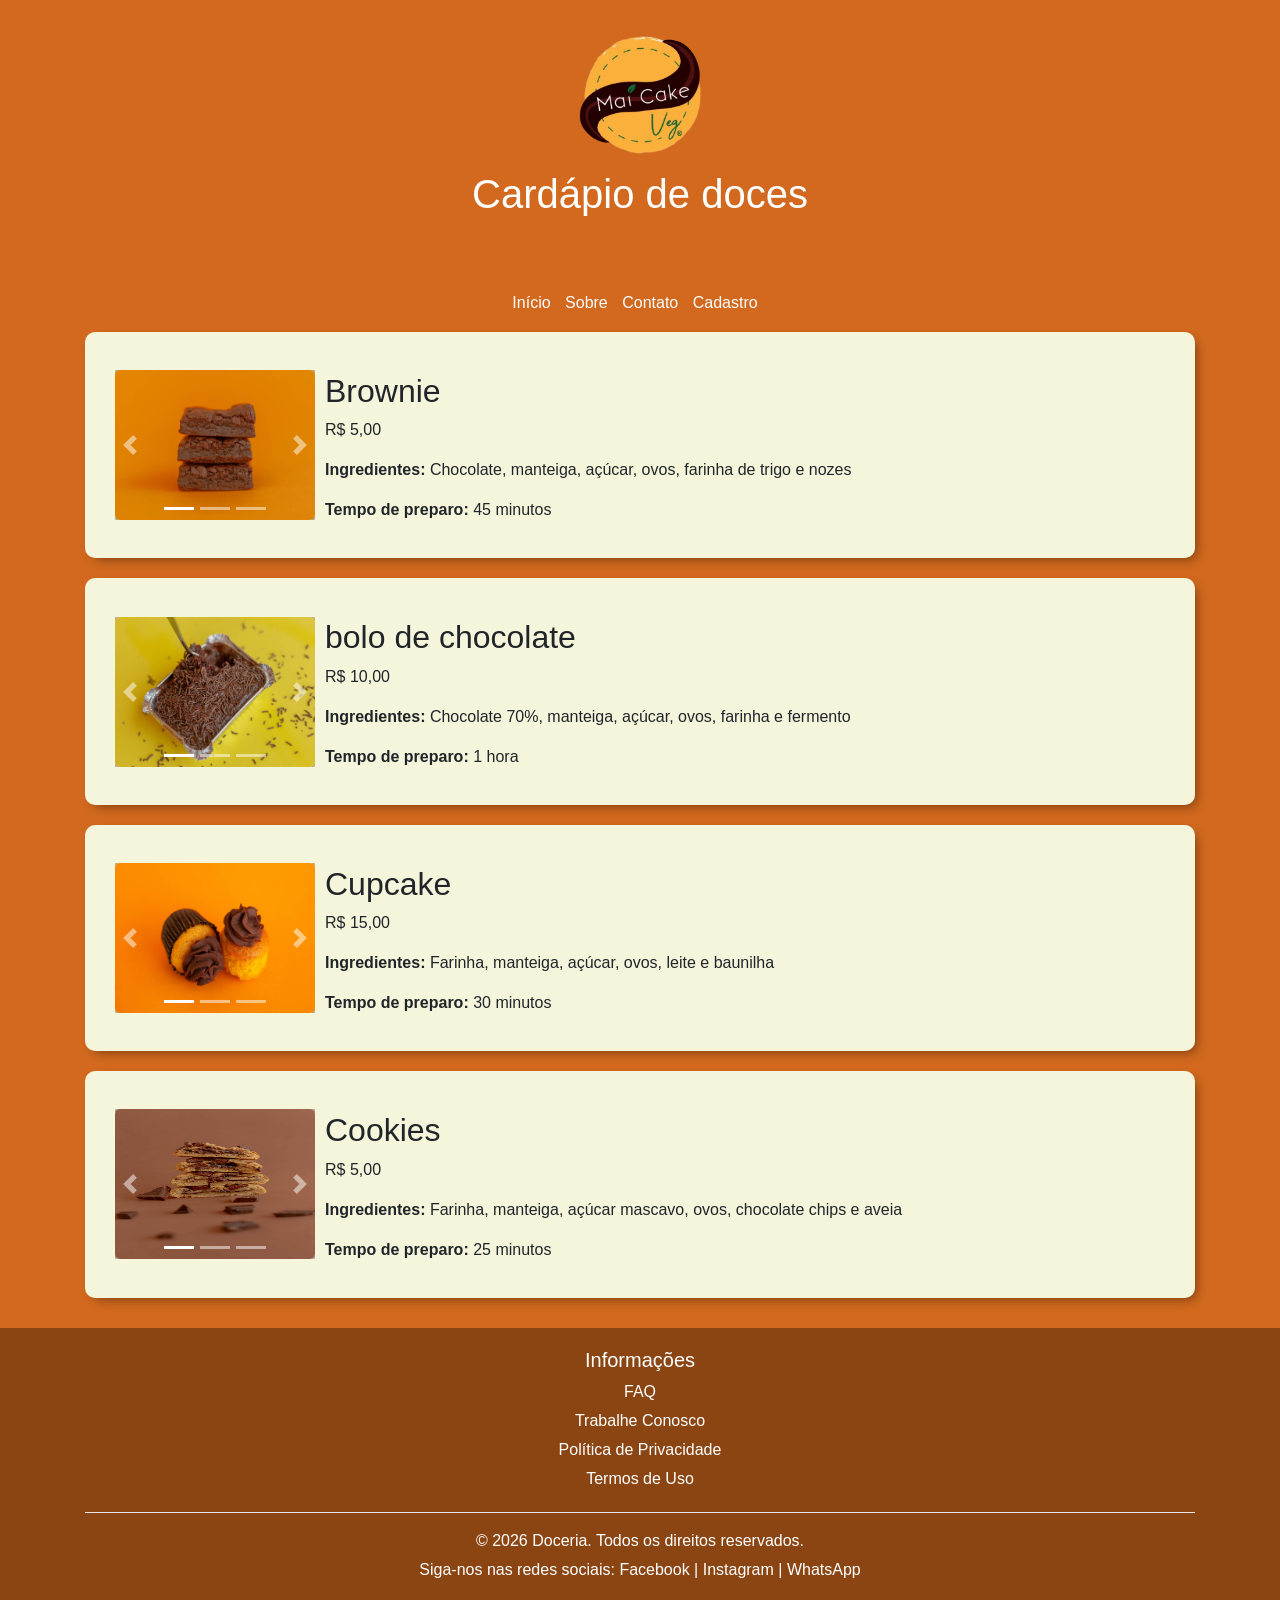
<file: index.html>
<!DOCTYPE html>
<html lang="pt-BR">
<head>
    <meta charset="UTF-8">
    <meta name="viewport" content="width=device-width, initial-scale=1.0">
    <title>Cardápio</title>
    <link rel="stylesheet" href="style.css">
    <link rel="stylesheet" href="https://stackpath.bootstrapcdn.com/bootstrap/4.5.2/css/bootstrap.min.css">
    <link rel="icon" href="img/favicon_io/favicon.ico" type="image/x-icon">
</head>
<body style="background-color: #D2691E;">
<header>
    <img class="logo" src="img/logo.png" alt="logo da doceria">
    <h1>Cardápio de doces</h1>
</header>

<nav>
    <a href="index.html">Início</a>
    <a href="sobre.html">Sobre</a>
    <a href="contato.html">Contato</a>
    <a href="cadastro.html">Cadastro</a>
</nav>

<div class="container">
    <div class="menu-card" style="background-color: #f5f5dc;">
        <div id="carouselExampleIndicators" class="carousel slide" data-ride="carousel">
            <ol class="carousel-indicators">
                <li data-target="#carouselExampleIndicators" data-slide-to="0" class="active"></li>
                <li data-target="#carouselExampleIndicators" data-slide-to="1"></li>
                <li data-target="#carouselExampleIndicators" data-slide-to="2"></li>
            </ol>
            <div class="carousel-inner">
                <div class="carousel-item active">
                    <img src="img/078__MG_7339.jpg" class="d-block w-100" alt="foto de um brownie">
                </div>
                <div class="carousel-item">
                    <img src="img/084__MG_7347.jpg" class="d-block w-100" alt="foto de um bolo de chocolate">
                </div>
                <div class="carousel-item">
                    <img src="img/128__MG_7482.jpg" class="d-block w-100" alt="foto de um Brownie">
                </div>
            </div>
            <a class="carousel-control-prev" href="#carouselExampleIndicators" role="button" data-slide="prev">
                <span class="carousel-control-prev-icon" aria-hidden="true"></span>
                <span class="sr-only">Anterior</span>
            </a>
            <a class="carousel-control-next" href="#carouselExampleIndicators" role="button" data-slide="next">
                <span class="carousel-control-next-icon" aria-hidden="true"></span>
                <span class="sr-only">Próximo</span>
            </a>
        </div>
        <div class="menu-section">
            
            <div class="menu-item">
                <h2>Brownie</h2>
                <p>R$ 5,00</p>
            </div>
            <div class="menu-item">
                <p><strong>Ingredientes:</strong> Chocolate, manteiga, açúcar, ovos, farinha de trigo e nozes</p>
            </div>
            <div class="menu-item">
                <p><strong>Tempo de preparo:</strong> 45 minutos</p>
            </div>
            <!-- Adicione mais itens conforme necessário -->
        </div>
    </div>

    <div class="menu-card" style="background-color: #f5f5dc;">
        <div id="carouselExampleIndicators2" class="carousel slide" data-ride="carousel">
            <ol class="carousel-indicators">
                <li data-target="#carouselExampleIndicators2" data-slide-to="0" class="active"></li>
                <li data-target="#carouselExampleIndicators2" data-slide-to="1"></li>
                <li data-target="#carouselExampleIndicators2" data-slide-to="2"></li>
            </ol>
            <div class="carousel-inner">
                <div class="carousel-item active">
                    <img src="img/169__MG_7611.jpg" class="d-block w-100" alt="foto de um brownie">
                </div>
                <div class="carousel-item">
                    <img src="img/182__MG_7648.jpg" class="d-block w-100" alt="foto de um bolo de chocolate">
                </div>
                <div class="carousel-item">
                    <img src="img/190__MG_7666.jpg" class="d-block w-100" alt="foto de um cupcake">
                </div>
            </div>
            <a class="carousel-control-prev" href="#carouselExampleIndicators2" role="button" data-slide="prev">
                <span class="carousel-control-prev-icon" aria-hidden="true"></span>
                <span class="sr-only">Anterior</span>
            </a>
            <a class="carousel-control-next" href="#carouselExampleIndicators2" role="button" data-slide="next">
                <span class="carousel-control-next-icon" aria-hidden="true"></span>
                <span class="sr-only">Próximo</span>
            </a>
        </div>
        <div class="menu-section">
            
            <div class="menu-item">
                <h2>bolo de chocolate</h2>
                <p>R$ 10,00</p>
            </div>
            <div class="menu-item">
                <p><strong>Ingredientes:</strong> Chocolate 70%, manteiga, açúcar, ovos, farinha e fermento</p>
            </div>
            <div class="menu-item">
                <p><strong>Tempo de preparo:</strong> 1 hora</p>
            </div>
            <!-- Adicione mais itens conforme necessário -->
        </div>
    </div>

    <div class="menu-card" style="background-color: #f5f5dc;">
        <div id="carouselExampleIndicators4" class="carousel slide" data-ride="carousel">
            <ol class="carousel-indicators">
                <li data-target="#carouselExampleIndicators4" data-slide-to="0" class="active"></li>
                <li data-target="#carouselExampleIndicators4" data-slide-to="1"></li>
                <li data-target="#carouselExampleIndicators4" data-slide-to="2"></li>
            </ol>
            <div class="carousel-inner">
                <div class="carousel-item active">
                    <img src="img/114__MG_7423.jpg" class="d-block w-100" alt="foto de um brownie">
                </div>
                <div class="carousel-item">
                    <img src="img/125__MG_7448.jpg" class="d-block w-100" alt="foto de um bolo de chocolate">
                </div>
                <div class="carousel-item">
                    <img src="img/149__MG_7534.jpg" class="d-block w-100" alt="foto de um cupcake">
                </div>
            </div>
            <a class="carousel-control-prev" href="#carouselExampleIndicators4" role="button" data-slide="prev">
                <span class="carousel-control-prev-icon" aria-hidden="true"></span>
                <span class="sr-only">Anterior</span>
            </a>
            <a class="carousel-control-next" href="#carouselExampleIndicators4" role="button" data-slide="next">
                <span class="carousel-control-next-icon" aria-hidden="true"></span>
                <span class="sr-only">Próximo</span>
            </a>
        </div>
        <div class="menu-section">
            
            <div class="menu-item">
                <h2>Cupcake</h2>
                <p>R$ 15,00</p>
            </div>
            <div class="menu-item">
                <p><strong>Ingredientes:</strong> Farinha, manteiga, açúcar, ovos, leite e baunilha</p>
            </div>
            <div class="menu-item">
                <p><strong>Tempo de preparo:</strong> 30 minutos</p>
            </div>
            
            <!-- Adicione mais itens conforme necessário -->
        </div>
    </div>

    <div class="menu-card" style="background-color: #f5f5dc;">
        <div id="carouselExampleIndicators3" class="carousel slide" data-ride="carousel">
            <ol class="carousel-indicators">
                <li data-target="#carouselExampleIndicators3" data-slide-to="0" class="active"></li>
                <li data-target="#carouselExampleIndicators3" data-slide-to="1"></li>
                <li data-target="#carouselExampleIndicators3" data-slide-to="2"></li>
            </ol>
            <div class="carousel-inner">
                <div class="carousel-item">
                    <img src="img/056__MG_7280.jpg" class="d-block w-100" alt="foto de um bolo de chocolate">
                </div>
                <div class="carousel-item">
                    <img src="img/026__MG_7202.jpg" class="d-block w-100" alt="foto de um cupcake">
                </div>
                <div class="carousel-item active">
                    <img src="img/050__MG_7265.jpg" class="d-block w-100" alt="foto de um brownie" >
                </div>
            </div>
            <a class="carousel-control-prev" href="#carouselExampleIndicators3" role="button" data-slide="prev">
                <span class="carousel-control-prev-icon" aria-hidden="true"></span>
                <span class="sr-only">Anterior</span>
            </a>
            <a class="carousel-control-next" href="#carouselExampleIndicators3" role="button" data-slide="next">
                <span class="carousel-control-next-icon" aria-hidden="true"></span>
                <span class="sr-only">Próximo</span>
            </a>
        </div>
        <div class="menu-section">
            
          <div class="menu-item">
              <h2>Cookies</h2>
              <p>R$ 5,00</p>
          </div>
          <div class="menu-item">
              <p><strong>Ingredientes:</strong> Farinha, manteiga, açúcar mascavo, ovos, chocolate chips e aveia</p>
          </div>
          <div class="menu-item">
              <p><strong>Tempo de preparo:</strong> 25 minutos</p>
          </div>
            <!-- Adicione mais itens conforme necessário -->
        </div>
    </div>
</div>



<footer style="background-color: #8B4513; color: white; text-align: center; padding: 20px; margin-top: 30px;">
    <div class="container">
        <div class="row">
            <div class="col-md-4">
                <h5>Informações</h5>
                <p><a href="#faq" style="color: white;" onclick="mostrarFAQ(); return false;">FAQ</a></p>
                <p><a href="#trabalhe" style="color: white;" onclick="mostrarTrabalhe(); return false;">Trabalhe Conosco</a></p>
                <p><a href="#" style="color: white;" onclick="mostrarPrivacidade(); return false;">Política de Privacidade</a></p>
                <p><a href="#" style="color: white;" onclick="mostrarTermos(); return false;">Termos de Uso</a></p>
            </div>
            
        </div>
        <hr style="background-color: white;">
        <p>&copy; 2026 Doceria. Todos os direitos reservados.</p>
    </div>

    <p>Siga-nos nas redes sociais: <a href="https://www.facebook.com/" target="_blank">Facebook</a> | <a href="https://www.instagram.com/" target="_blank">Instagram</a> | <a href="https://wa.me/5511999999999" target="_blank">WhatsApp</a></p>
</footer>

<!-- Vlibras - Acessibilidade -->
<div vw class="enabled">
    <div vw-access-button class="active"></div>
    <div vw-plugin-wrapper>
        <div class="vw-plugin-top-wrapper"> </div>
    </div>
</div>
<script src="https://vlibras.gov.br/app/vlibras-plugin.js"></script>
<script>
    new window.VLibras.Widget('https://vlibras.gov.br/app');
</script>

<script src="https://code.jquery.com/jquery-3.5.1.slim.min.js"></script>
<script src="https://cdn.jsdelivr.net/npm/@popperjs/core@2.5.4/dist/umd/popper.min.js"></script>
<script src="https://stackpath.bootstrapcdn.com/bootstrap/4.5.2/js/bootstrap.min.js"></script>
<script>
function mostrarFAQ() {
    var faqText = "=== FAQ - PERGUNTAS FREQUENTES ===\n\n" +
                 "1. COMO FAÇO PARA FAZER UM PEDIDO?\n" +
                 "Você pode fazer seu pedido de três formas:\n" +
                 "- Pelo nosso formulário de cadastro no site\n" +
                 "- Pelo WhatsApp (11) 9999-9999\n" +
                 "- Ligando diretamente para nossa loja\n\n" +
                 "2. QUAL O PRAZO DE ENTREGA?\n" +
                 "- Pedidos mínimos: 24 horas de antecedência\n" +
                 "- Pedidos acima de 50 unidades: 48 horas\n" +
                 "- Entrega em toda região metropolitana de SP\n\n" +
                 "3. FORMAS DE PAGAMENTO?\n" +
                 "- Cartão de crédito (todas bandeiras)\n" +
                 "- Cartão de débito\n" +
                 "- PIX\n" +
                 "- Transferência bancária\n" +
                 "- Dinheiro\n\n" +
                 "4. COMO ARMAZENAR OS DOCES?\n" +
                 "- Bolos e tortas: geladeira, consumir em 3 dias\n" +
                 "- Brownies e cookies: temperatura ambiente, 5 dias\n\n"                  
    
    alert(faqText);
}

function mostrarTrabalhe() {
    var trabalhoText = "=== TRABALHE CONOSCO ===\n\n" +
                    "🎯 REQUISITOS:\n" +
                    "• Boa comunicação\n" +
                    "• Organização e pontualidade\n" +
                    "• Paixão por confeitaria\n" +
                    "• Disponibilidade para fins de semana\n" +
                    "• Ensino médio completo\n\n" +
                    "🎁 BENEFÍCIOS:\n" +
                    "• Salário compatível com mercado\n" +
                    "• Vale-transporte e alimentação\n" +
                    "• Desconto em produtos\n" +
                    "• Oportunidade de crescimento\n\n" +
                    "📝 COMO SE CANDIDATAR:\n" +
                    "Envie currículo para: rh@doceria.com\n" +
                    "Assunto: 'Vaga [Nome] - [Seu Nome]'\n" +
                    "Telefone: (11) 9999-9999";
    
    alert(trabalhoText);
}

function mostrarPrivacidade() {
    var privacidadeText = "=== POLÍTICA DE PRIVACIDADE ===\n\n" +
                       "1. INFORMAÇÕES COLETADAS:\n" +
                       "Coletamos nome, e-mail, telefone, endereço e dados de pagamento\n" +
                       "essenciais para prestar nossos serviços.\n\n" +
                       "2. USO DAS INFORMAÇÕES:\n" +
                       "Processar pedidos, comunicação, informações sobre produtos\n" +
                       "e melhoria do atendimento. Nunca compartilhamos sem autorização.\n\n" +
                       "3. COMPARTILHAMENTO:\n" +
                       "Apenas com parceiros essenciais (entregas e pagamentos)\n" +
                       "que seguem padrões rigorosos de segurança.\n\n" +
                       "4. SEGURANÇA:\n" +
                       "Criptografia SSL em transações e servidores seguros.\n" +
                       "Equipe treinada para proteger seus dados.\n\n" +
                       "5. SEUS DIREITOS:\n" +
                       "Acessar, corrigir ou excluir dados a qualquer momento.\n" +
                       "Contato: privacidade@doceria.com | (11) 9999-9999";
    
    alert(privacidadeText);
}

function mostrarTermos() {
    var termosText = "=== TERMOS DE USO ===\n\n" +
                   "1. ACEITAÇÃO:\n" +
                   "Ao acessar nosso site e usar nossos serviços, você concorda\n" +
                   "integralmente com estes Termos de Uso.\n\n" +
                   "2. USO DOS SERVIÇOS:\n" +
                   "Serviços destinados a maiores de 18 anos ou acompanhados.\n" +
                   "Compromete-se a fornecer informações verdadeiras.\n\n" +
                   "3. PEDIDOS E PAGAMENTOS:\n" +
                   "Pedidos sujeitos à disponibilidade e confirmação.\n" +
                   "Preços podem mudar, mas pedidos confirmados mantêm valor.\n\n" +
                   "4. PROPRIEDADE INTELECTUAL:\n" +
                   "Todo conteúdo do site é protegido por direitos autorais.\n" +
                   "Proibida reprodução sem autorização expressa.\n\n" +
                   "5. CANCELAMENTO E REEMBOLSO:\n" +
                   "Cancelamento com 24h: reembolso integral.\n" +
                   "Menos de 24h: taxa de 50%.\n" +
                   "Problemas com produto: contato imediato.\n\n";
    
    alert(termosText);
}

</script>
</body>
</html>
</file>
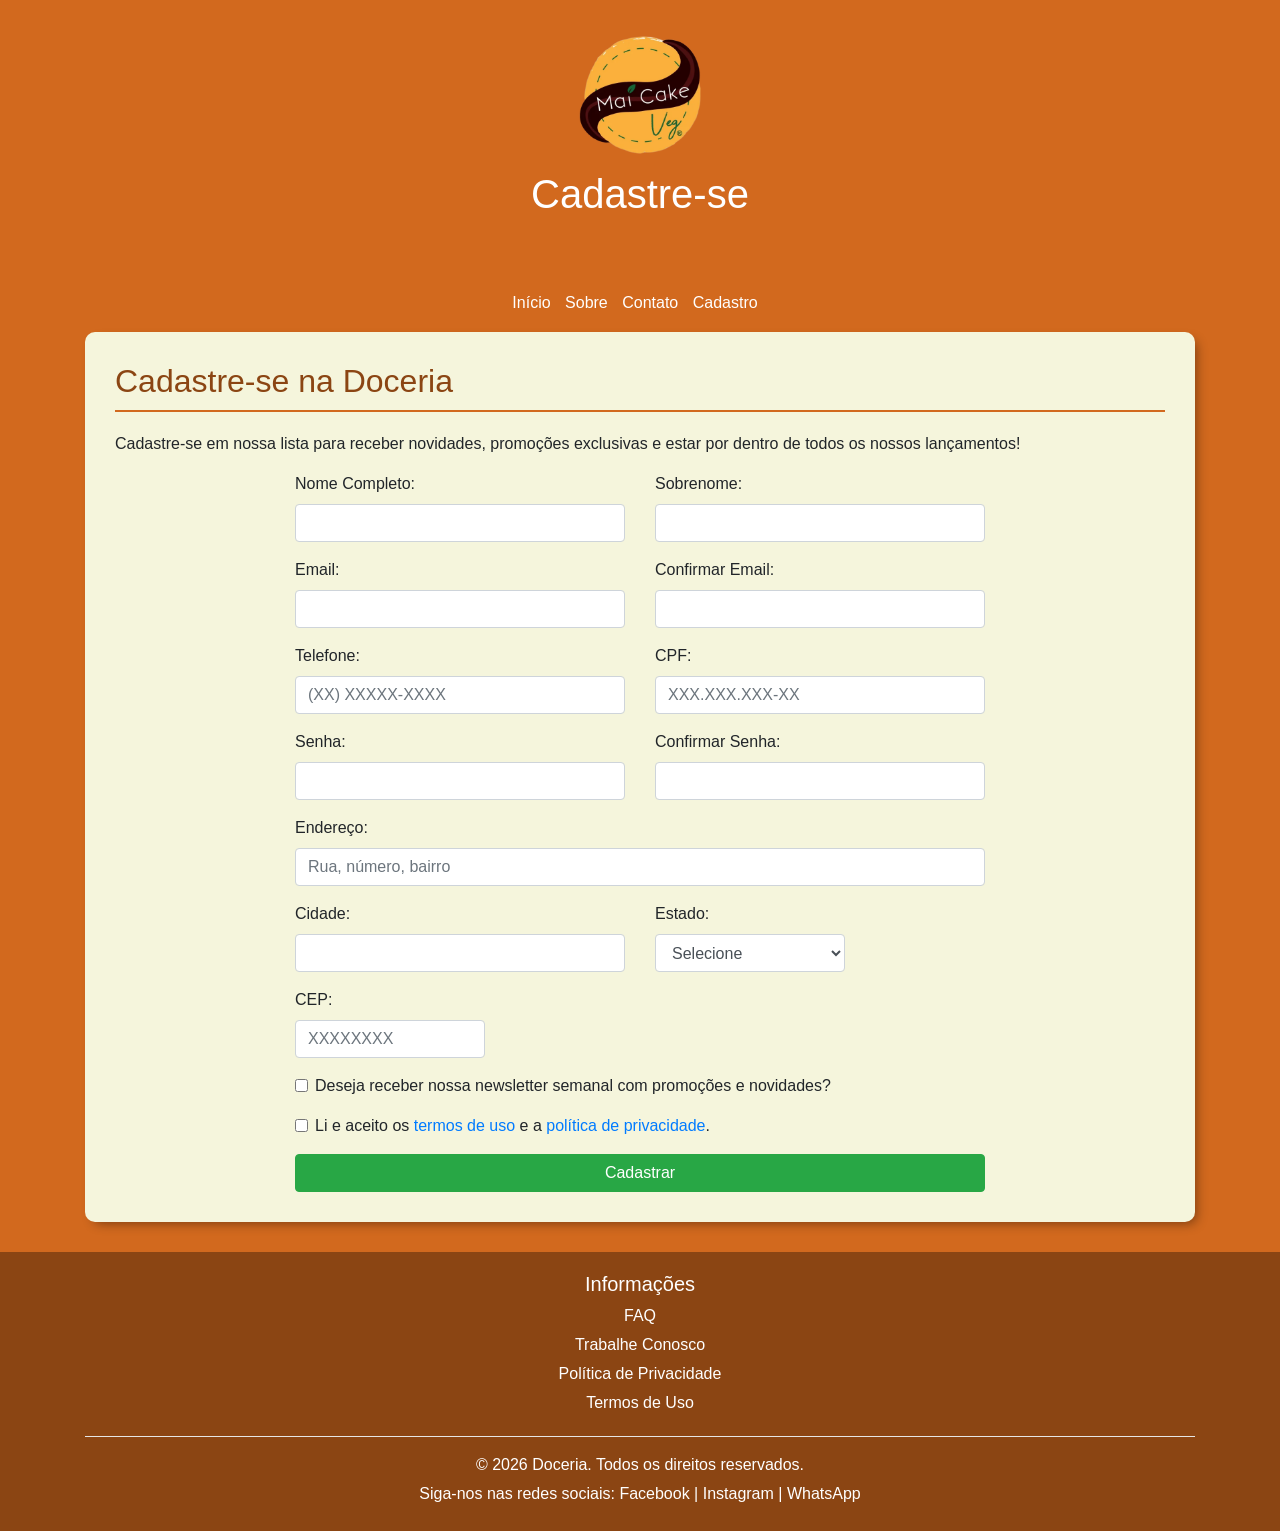
<file: cadastro.html>
<!DOCTYPE html>
<html lang="pt-BR">
<head>
    <meta charset="UTF-8">
    <meta name="viewport" content="width=device-width, initial-scale=1.0">
    <title>Cadastro - Doceria</title>
    <link rel="stylesheet" href="style.css">
    <link rel="stylesheet" href="https://stackpath.bootstrapcdn.com/bootstrap/4.5.2/css/bootstrap.min.css">
    <link rel="icon" href="img/favicon_io/favicon.ico" type="image/x-icon">
</head>
<body style="background-color: #D2691E;">
<header>
    <img class="logo" src="img/logo.png" alt="logo da doceria">
    <h1>Cadastre-se</h1>
</header>

<nav>
    <a href="index.html">Início</a>
    <a href="sobre.html">Sobre</a>
    <a href="contato.html">Contato</a>
    <a href="cadastro.html">Cadastro</a>
</nav>

<div class="container">
    <section id="cadastro" class="content-section" style="background-color: #f5f5dc; padding: 30px; border-radius: 10px; margin-bottom: 30px;">
        <h2>Cadastre-se na Doceria</h2>
        <p>Cadastre-se em nossa lista para receber novidades, promoções exclusivas e estar por dentro de todos os nossos lançamentos!</p>
        
        <div class="row">
            <div class="col-md-8 mx-auto" id="form-cadastro">
                <form>
                    <div class="row">
                        <div class="col-md-6">
                            <div class="form-group">
                                <label for="cad-nome">Nome Completo:</label>
                                <input type="text" class="form-control" id="cad-nome" minlength="3" required>
                            </div>
                        </div>
                        <div class="col-md-6">
                            <div class="form-group">
                                <label for="cad-sobrenome">Sobrenome:</label>
                                <input type="text" class="form-control" id="cad-sobrenome" minlength="5" required>
                            </div>
                        </div>
                    </div>
                    
                    <div class="row">
                        <div class="col-md-6">
                            <div class="form-group">
                                <label for="cad-email">Email:</label>
                                <input type="email" class="form-control" id="cad-email" minlength="5" required>
                            </div>
                        </div>
                        <div class="col-md-6">
                            <div class="form-group">
                                <label for="cad-confirmar-email">Confirmar Email:</label>
                                <input type="email" class="form-control" id="cad-confirmar-email" required>
                            </div>
                        </div>
                    </div>
                    
                    <div class="row">
                        <div class="col-md-6">
                            <div class="form-group">
                                <label for="cad-telefone">Telefone:</label>
                                <input type="tel" class="form-control" id="cad-telefone" placeholder="(XX) XXXXX-XXXX" minlength="15" required>
                            </div>
                        </div>
                        <div class="col-md-6">
                            <div class="form-group">
                                <label for="cad-cpf">CPF:</label>
                                <input type="text" class="form-control" id="cad-cpf" placeholder="XXX.XXX.XXX-XX" maxlength="14" required>
                            </div>
                        </div>
                    </div>
                    
                    
                    <div class="row">
                        <div class="col-md-6">
                            <div class="form-group">
                                <label for="cad-senha">Senha:</label>
                                <input type="password" class="form-control" id="cad-senha" minlength="5" required>
                            </div>
                        </div>
                        <div class="col-md-6">
                            <div class="form-group">
                                <label for="cad-confirmar-senha">Confirmar Senha:</label>
                                <input type="password" class="form-control" id="cad-confirmar-senha" minlength="5" required>
                            </div>
                        </div>
                    </div>
                    
                    <div class="form-group">
                        <label for="cad-endereco">Endereço:</label>
                        <input type="text" class="form-control" id="cad-endereco" placeholder="Rua, número, bairro" minlength="5" required>
                    </div>
                    
                    <div class="row">
                        <div class="col-md-6">
                            <div class="form-group">
                                <label for="cad-cidade">Cidade:</label>
                                <input type="text" class="form-control" id="cad-cidade" minlength="5" required>
                            </div>
                        </div>
                        <div class="col-md-4">
                            <div class="form-group" style="width: 190px;">
                                <label for="cad-estado">Estado:</label>
                                <select class="form-control" id="cad-estado">
                                    <option value="">Selecione</option>
                                    <option value="AC">Acre</option>
                                    <option value="AL">Alagoas</option>
                                    <option value="AP">Amapá</option>
                                    <option value="AM">Amazonas</option>
                                    <option value="BA">Bahia</option>
                                    <option value="CE">Ceará</option>
                                    <option value="DF">Distrito Federal</option>
                                    <option value="ES">Espírito Santo</option>
                                    <option value="GO">Goiás</option>
                                    <option value="MA">Maranhão</option>
                                    <option value="MT">Mato Grosso</option>
                                    <option value="MS">Mato Grosso do Sul</option>
                                    <option value="MG">Minas Gerais</option>
                                    <option value="PA">Pará</option>
                                    <option value="PB">Paraíba</option>
                                    <option value="PR">Paraná</option>
                                    <option value="PE">Pernambuco</option>
                                    <option value="PI">Piauí</option>
                                    <option value="RJ">Rio de Janeiro</option>
                                    <option value="RN">Rio Grande do Norte</option>
                                    <option value="RS">Rio Grande do Sul</option>
                                    <option value="RO">Rondônia</option>
                                    <option value="RR">Roraima</option>
                                    <option value="SC">Santa Catarina</option>
                                    <option value="SP">São Paulo</option>
                                    <option value="SE">Sergipe</option>
                                    <option value="TO">Tocantins</option>
                                </select>
                            </div>
                        </div>
                        <div class="col-md-3">
                            <div class="form-group" style="width: 190px;">
                                <label for="cad-cep">CEP:</label>
                                <input type="text" class="form-control" id="cad-cep" placeholder="XXXXXXXX" maxlength="8" size="15">
                            </div>
                        </div>
                    </div>
                    
                   
                    
                    <div class="form-group">
                        <div class="form-check">
                            <input class="form-check-input" type="checkbox" id="cad-newsletter">
                            <label class="form-check-label" for="cad-newsletter">
                                Deseja receber nossa newsletter semanal com promoções e novidades?
                            </label>
                        </div>
                    </div>
                    
                    <div class="form-group">
                        <div class="form-check">
                            <input class="form-check-input" type="checkbox" id="cad-termos" required>
                            <label class="form-check-label" for="cad-termos">
                                Li e aceito os <a href="#" data-toggle="modal" data-target="#termosModal">termos de uso</a> e a <a href="#" data-toggle="modal" data-target="#privacidadeModal">política de privacidade</a>.
                            </label>
                        </div>
                    </div>
                    
                    <button type="submit" class="btn btn-success btn-block">Cadastrar</button>
                </form>
            </div>
        </div>
    </section>
</div>

<!-- Vlibras - Acessibilidade -->
<div vw class="enabled">
    <div vw-access-button class="active"></div>
    <div vw-plugin-wrapper>
        <div class="vw-plugin-top-wrapper"></div>
    </div>
</div>
<script src="https://vlibras.gov.br/app/vlibras-plugin.js"></script>
<script>
    new window.VLibras.Widget('https://vlibras.gov.br/app');
</script>

<footer style="background-color: #8B4513; color: white; text-align: center; padding: 20px; margin-top: 30px;">
    <div class="container">
        <div class="row">
            <div class="col-md-4">
                <h5>Informações</h5>
                <p><a href="#faq" style="color: white;" onclick="mostrarFAQ(); return false;">FAQ</a></p>
                <p><a href="#trabalhe" style="color: white;" onclick="mostrarTrabalhe(); return false;">Trabalhe Conosco</a></p>
                <p><a href="#" style="color: white;" onclick="mostrarPrivacidade(); return false;">Política de Privacidade</a></p>
                <p><a href="#" style="color: white;" onclick="mostrarTermos(); return false;">Termos de Uso</a></p>
            </div>
            
        </div>
        <hr style="background-color: white;">
        <p>&copy; 2026 Doceria. Todos os direitos reservados.</p>
    </div>
    <p>Siga-nos nas redes sociais: <a href="https://www.facebook.com/" target="_blank">Facebook</a> | <a href="https://www.instagram.com/" target="_blank">Instagram</a> | <a href="https://wa.me/5511999999999" target="_blank">WhatsApp</a></p>
</footer>

<script src="https://code.jquery.com/jquery-3.5.1.slim.min.js"></script>
<script src="https://cdn.jsdelivr.net/npm/@popperjs/core@2.5.4/dist/umd/popper.min.js"></script>
<script src="https://stackpath.bootstrapcdn.com/bootstrap/4.5.2/js/bootstrap.min.js"></script>

<script>
// Formatação de CPF
document.getElementById('cad-cpf').addEventListener('input', function(e) {
    let value = e.target.value.replace(/\D/g, '');
    
    if (value.length <= 3) {
        e.target.value = value;
    } else if (value.length <= 6) {
        e.target.value = value.slice(0, 3) + '.' + value.slice(3);
    } else if (value.length <= 9) {
        e.target.value = value.slice(0, 3) + '.' + value.slice(3, 6) + '.' + value.slice(6);
    } else {
        e.target.value = value.slice(0, 3) + '.' + value.slice(3, 6) + '.' + value.slice(6, 9) + '-' + value.slice(9, 11);
    }
});

// Formatação de Telefone
document.getElementById('cad-telefone').addEventListener('input', function(e) {
    let value = e.target.value.replace(/\D/g, '');
    
    if (value.length <= 2) {
        e.target.value = '(' + value;
    } else if (value.length <= 7) {
        e.target.value = '(' + value.slice(0, 2) + ') ' + value.slice(2);
    } else {
        e.target.value = '(' + value.slice(0, 2) + ') ' + value.slice(2, 7) + '-' + value.slice(7, 11);
    }
});

// Validação de CPF
function validarCPF(cpf) {
    cpf = cpf.replace(/\D/g, '');
    
    if (cpf.length !== 11) return false;
    if (/^(\d)\1{10}$/.test(cpf)) return false;
    
    let soma = 0;
    let resto;
    
    for (let i = 1; i <= 9; i++) {
        soma += parseInt(cpf.substring(i - 1, i)) * (11 - i);
    }
    
    resto = (soma * 10) % 11;
    if (resto === 10 || resto === 11) resto = 0;
    if (resto !== parseInt(cpf.substring(9, 10))) return false;
    
    soma = 0;
    for (let i = 1; i <= 10; i++) {
        soma += parseInt(cpf.substring(i - 1, i)) * (12 - i);
    }
    
    resto = (soma * 10) % 11;
    if (resto === 10 || resto === 11) resto = 0;
    if (resto !== parseInt(cpf.substring(10, 11))) return false;
    
    return true;
}

// Validação do formulário
document.querySelector('form').addEventListener('submit', function(e) {
    e.preventDefault();
    
    const cpf = document.getElementById('cad-cpf').value;
    const senha = document.getElementById('cad-senha').value;
    const confirmarSenha = document.getElementById('cad-confirmar-senha').value;
    const email = document.getElementById('cad-email').value;
    const confirmarEmail = document.getElementById('cad-confirmar-email').value;
    
    // Validar CPF
    if (!validarCPF(cpf)) {
        alert('CPF inválido! Por favor, verifique os dados informados.');
        return false;
    }
    
    // Validar senhas
    if (senha !== confirmarSenha) {
        alert('As senhas não coincidem! Por favor, verifique.');
        return false;
    }
    
    // Validar emails
    if (email !== confirmarEmail) {
        alert('Os emails não coincidem! Por favor, verifique.');
        return false;
    }
    
    // Validar campos obrigatórios
    const camposObrigatorios = document.querySelectorAll('[required]');
    for (let campo of camposObrigatorios) {
        if (!campo.value.trim()) {
            alert('Por favor, preencha todos os campos obrigatórios!');
            campo.focus();
            return false;
        }
        
        // Validar tamanho mínimo
        if (campo.hasAttribute('minlength') && campo.value.length < parseInt(campo.getAttribute('minlength'))) {
            const label = campo.previousElementSibling.textContent;
            alert(`${label} deve ter pelo menos ${campo.getAttribute('minlength')} caracteres!`);
            campo.focus();
            return false;
        }
    }
    
    alert('Cadastro realizado com sucesso! Em breve você receberá um email de confirmação.');
    this.reset();
});

function mostrarFAQ() {
    var faqText = "=== FAQ - PERGUNTAS FREQUENTES ===\n\n" +
                 "1. COMO FAÇO PARA FAZER UM PEDIDO?\n" +
                 "Você pode fazer seu pedido de três formas:\n" +
                 "- Pelo nosso formulário de cadastro no site\n" +
                 "- Pelo WhatsApp (11) 9999-9999\n" +
                 "- Ligando diretamente para nossa loja\n\n" +
                 "2. QUAL O PRAZO DE ENTREGA?\n" +
                 "- Pedidos mínimos: 24 horas de antecedência\n" +
                 "- Pedidos acima de 50 unidades: 48 horas\n" +
                 "- Entrega em toda região metropolitana de SP\n\n" +
                 "3. FORMAS DE PAGAMENTO?\n" +
                 "- Cartão de crédito (todas bandeiras)\n" +
                 "- Cartão de débito\n" +
                 "- PIX\n" +
                 "- Transferência bancária\n" +
                 "- Dinheiro\n\n" +
                 "4. COMO ARMAZENAR OS DOCES?\n" +
                 "- Bolos e tortas: geladeira, consumir em 3 dias\n" +
                 "- Brownies e cookies: temperatura ambiente, 5 dias\n\n"                  
    
    alert(faqText);
}

function mostrarTrabalhe() {
    var trabalhoText = "=== TRABALHE CONOSCO ===\n\n" +
                    "🎯 REQUISITOS:\n" +
                    "• Boa comunicação\n" +
                    "• Organização e pontualidade\n" +
                    "• Paixão por confeitaria\n" +
                    "• Disponibilidade para fins de semana\n" +
                    "• Ensino médio completo\n\n" +
                    "🎁 BENEFÍCIOS:\n" +
                    "• Salário compatível com mercado\n" +
                    "• Vale-transporte e alimentação\n" +
                    "• Desconto em produtos\n" +
                    "• Oportunidade de crescimento\n\n" +
                    "📝 COMO SE CANDIDATAR:\n" +
                    "Envie currículo para: rh@doceria.com\n" +
                    "Assunto: 'Vaga [Nome] - [Seu Nome]'\n" +
                    "Telefone: (11) 9999-9999";
    
    alert(trabalhoText);
}

function mostrarPrivacidade() {
    var privacidadeText = "=== POLÍTICA DE PRIVACIDADE ===\n\n" +
                       "1. INFORMAÇÕES COLETADAS:\n" +
                       "Coletamos nome, e-mail, telefone, endereço e dados de pagamento\n" +
                       "essenciais para prestar nossos serviços.\n\n" +
                       "2. USO DAS INFORMAÇÕES:\n" +
                       "Processar pedidos, comunicação, informações sobre produtos\n" +
                       "e melhoria do atendimento. Nunca compartilhamos sem autorização.\n\n" +
                       "3. COMPARTILHAMENTO:\n" +
                       "Apenas com parceiros essenciais (entregas e pagamentos)\n" +
                       "que seguem padrões rigorosos de segurança.\n\n" +
                       "4. SEGURANÇA:\n" +
                       "Criptografia SSL em transações e servidores seguros.\n" +
                       "Equipe treinada para proteger seus dados.\n\n" +
                       "5. SEUS DIREITOS:\n" +
                       "Acessar, corrigir ou excluir dados a qualquer momento.\n" +
                       "Contato: privacidade@doceria.com | (11) 9999-9999";
    
    alert(privacidadeText);
}

function mostrarTermos() {
    var termosText = "=== TERMOS DE USO ===\n\n" +
                   "1. ACEITAÇÃO:\n" +
                   "Ao acessar nosso site e usar nossos serviços, você concorda\n" +
                   "integralmente com estes Termos de Uso.\n\n" +
                   "2. USO DOS SERVIÇOS:\n" +
                   "Serviços destinados a maiores de 18 anos ou acompanhados.\n" +
                   "Compromete-se a fornecer informações verdadeiras.\n\n" +
                   "3. PEDIDOS E PAGAMENTOS:\n" +
                   "Pedidos sujeitos à disponibilidade e confirmação.\n" +
                   "Preços podem mudar, mas pedidos confirmados mantêm valor.\n\n" +
                   "4. PROPRIEDADE INTELECTUAL:\n" +
                   "Todo conteúdo do site é protegido por direitos autorais.\n" +
                   "Proibida reprodução sem autorização expressa.\n\n" +
                   "5. CANCELAMENTO E REEMBOLSO:\n" +
                   "Cancelamento com 24h: reembolso integral.\n" +
                   "Menos de 24h: taxa de 50%.\n" +
                   "Problemas com produto: contato imediato.\n\n";
    
    alert(termosText);
}

</script>
</body>
</html>
</file>
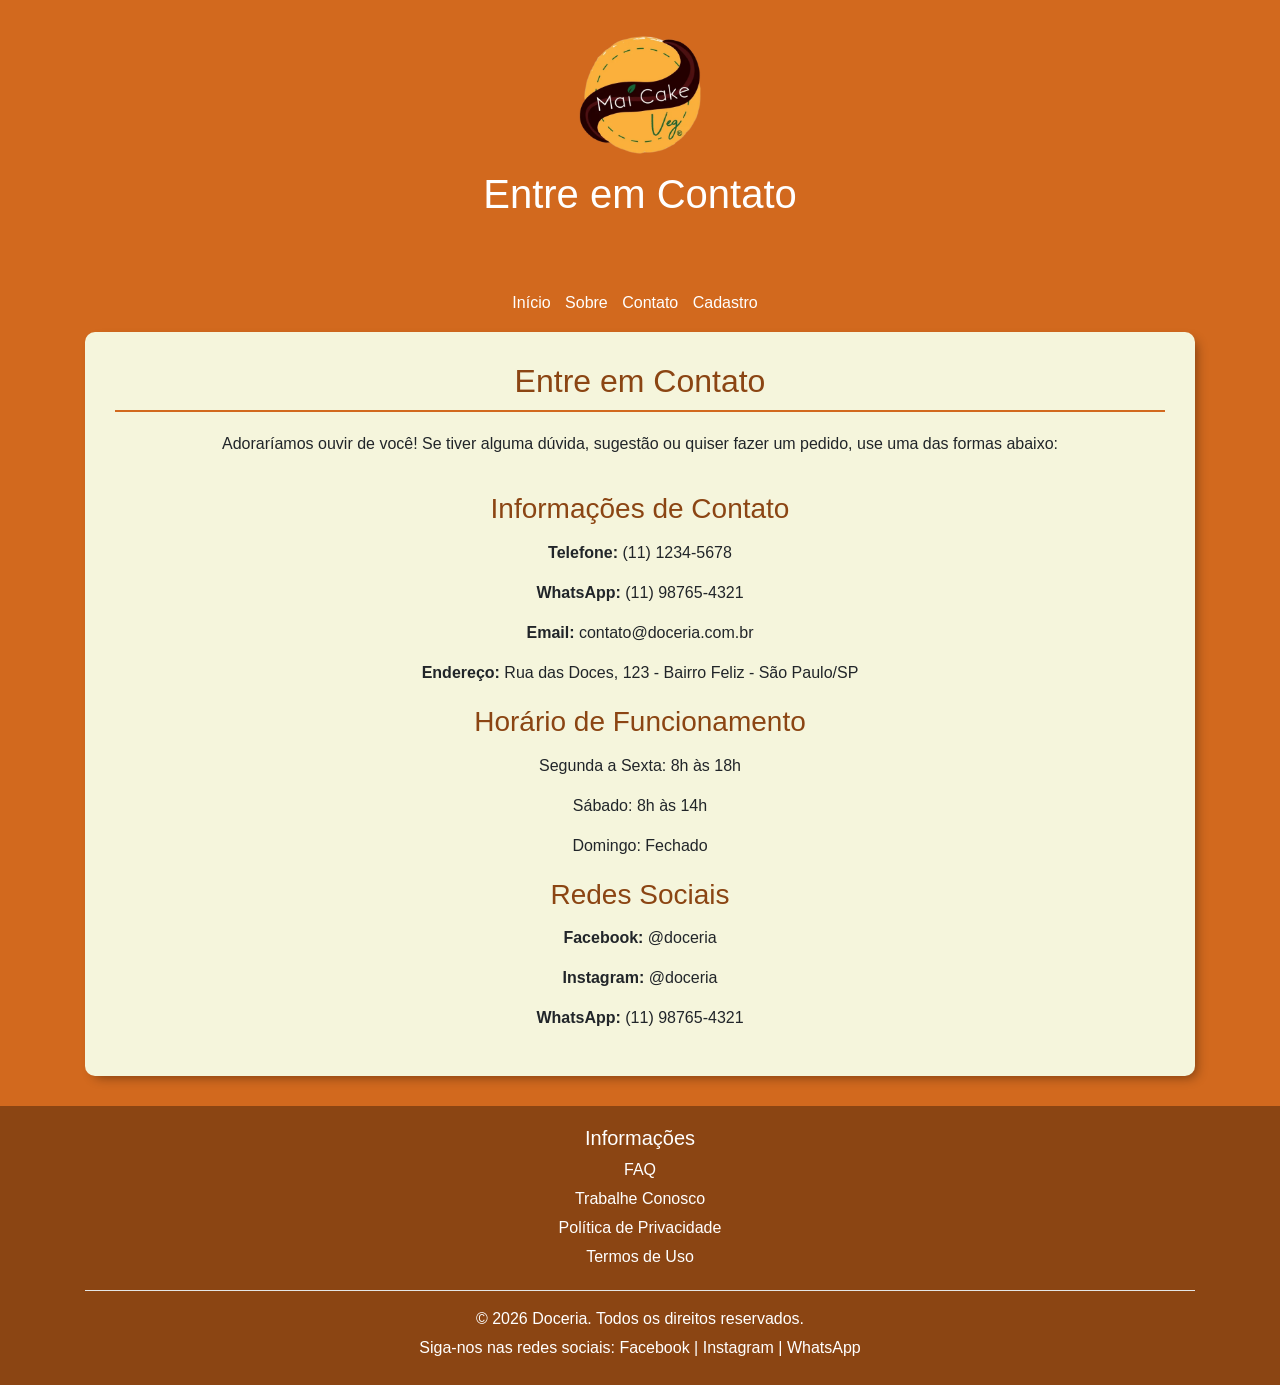
<file: contato.html>
<!DOCTYPE html>
<html lang="pt-BR">
<head>
    <meta charset="UTF-8">
    <meta name="viewport" content="width=device-width, initial-scale=1.0">
    <title>Contato - Doceria</title>
    <link rel="stylesheet" href="style.css">
    <link rel="stylesheet" href="https://stackpath.bootstrapcdn.com/bootstrap/4.5.2/css/bootstrap.min.css">
    <link rel="icon" href="img/favicon_io/favicon.ico" type="image/x-icon">
</head>
<body style="background-color: #D2691E;">
<header>
    <img class="logo" src="img/logo.png" alt="logo da doceria">
    <h1>Entre em Contato</h1>
</header>

<nav>
    <a href="index.html">Início</a>
    <a href="sobre.html">Sobre</a>
    <a href="contato.html">Contato</a>
    <a href="cadastro.html">Cadastro</a>
</nav>

<div class="container">
    <section id="contato" class="content-section" style="background-color: #f5f5dc; padding: 30px; border-radius: 10px; margin-bottom: 30px; text-align: center;">
        <h2>Entre em Contato</h2>
        <p>Adoraríamos ouvir de você! Se tiver alguma dúvida, sugestão ou quiser fazer um pedido, use uma das formas abaixo:</p>
        
        <div class="row justify-content-center">
            <div class="col-md-12 text-center">
                <h3>Informações de Contato</h3>
                <p><strong>Telefone:</strong> (11) 1234-5678</p>
                <p><strong>WhatsApp:</strong> (11) 98765-4321</p>
                <p><strong>Email:</strong> contato@doceria.com.br</p>
                <p><strong>Endereço:</strong> Rua das Doces, 123 - Bairro Feliz - São Paulo/SP</p>
                
                <h3>Horário de Funcionamento</h3>
                <p>Segunda a Sexta: 8h às 18h</p>
                <p>Sábado: 8h às 14h</p>
                <p>Domingo: Fechado</p>
                
                <h3>Redes Sociais</h3>
                <p><strong>Facebook:</strong> @doceria</p>
                <p><strong>Instagram:</strong> @doceria</p>
                <p><strong>WhatsApp:</strong> (11) 98765-4321</p>
            </div>
        </div>
    </section>
</div>

<!-- Vlibras - Acessibilidade -->
<div vw class="enabled">
    <div vw-access-button class="active"></div>
    <div vw-plugin-wrapper>
        <div class="vw-plugin-top-wrapper"></div>
    </div>
</div>
<script src="https://vlibras.gov.br/app/vlibras-plugin.js"></script>
<script>
    new window.VLibras.Widget('https://vlibras.gov.br/app');
</script>

<footer style="background-color: #8B4513; color: white; text-align: center; padding: 20px; margin-top: 30px;">
    <div class="container">
        <div class="row">
            <div class="col-md-4">
                <h5>Informações</h5>
                <p><a href="#faq" style="color: white;" onclick="mostrarFAQ(); return false;">FAQ</a></p>
                <p><a href="#trabalhe" style="color: white;" onclick="mostrarTrabalhe(); return false;">Trabalhe Conosco</a></p>
                <p><a href="#" style="color: white;" onclick="mostrarPrivacidade(); return false;">Política de Privacidade</a></p>
                <p><a href="#" style="color: white;" onclick="mostrarTermos(); return false;">Termos de Uso</a></p>
            </div>
            
        </div>
        <hr style="background-color: white;">
        <p>&copy; 2026 Doceria. Todos os direitos reservados.</p>
    </div>
    <p>Siga-nos nas redes sociais: <a href="https://www.facebook.com/" target="_blank">Facebook</a> | <a href="https://www.instagram.com/" target="_blank">Instagram</a> | <a href="https://wa.me/5511999999999" target="_blank">WhatsApp</a></p>
</footer>

<script src="https://code.jquery.com/jquery-3.5.1.slim.min.js"></script>
<script src="https://cdn.jsdelivr.net/npm/@popperjs/core@2.5.4/dist/umd/popper.min.js"></script>
<script src="https://stackpath.bootstrapcdn.com/bootstrap/4.5.2/js/bootstrap.min.js"></script>
<script>
function mostrarFAQ() {
    var faqText = "=== FAQ - PERGUNTAS FREQUENTES ===\n\n" +
                 "1. COMO FAÇO PARA FAZER UM PEDIDO?\n" +
                 "Você pode fazer seu pedido de três formas:\n" +
                 "- Pelo nosso formulário de cadastro no site\n" +
                 "- Pelo WhatsApp (11) 9999-9999\n" +
                 "- Ligando diretamente para nossa loja\n\n" +
                 "2. QUAL O PRAZO DE ENTREGA?\n" +
                 "- Pedidos mínimos: 24 horas de antecedência\n" +
                 "- Pedidos acima de 50 unidades: 48 horas\n" +
                 "- Entrega em toda região metropolitana de SP\n\n" +
                 "3. FORMAS DE PAGAMENTO?\n" +
                 "- Cartão de crédito (todas bandeiras)\n" +
                 "- Cartão de débito\n" +
                 "- PIX\n" +
                 "- Transferência bancária\n" +
                 "- Dinheiro\n\n" +
                 "4. COMO ARMAZENAR OS DOCES?\n" +
                 "- Bolos e tortas: geladeira, consumir em 3 dias\n" +
                 "- Brownies e cookies: temperatura ambiente, 5 dias\n\n"                  
    
    alert(faqText);
}

function mostrarTrabalhe() {
    var trabalhoText = "=== TRABALHE CONOSCO ===\n\n" +
                    "🎯 REQUISITOS:\n" +
                    "• Boa comunicação\n" +
                    "• Organização e pontualidade\n" +
                    "• Paixão por confeitaria\n" +
                    "• Disponibilidade para fins de semana\n" +
                    "• Ensino médio completo\n\n" +
                    "🎁 BENEFÍCIOS:\n" +
                    "• Salário compatível com mercado\n" +
                    "• Vale-transporte e alimentação\n" +
                    "• Desconto em produtos\n" +
                    "• Oportunidade de crescimento\n\n" +
                    "📝 COMO SE CANDIDATAR:\n" +
                    "Envie currículo para: rh@doceria.com\n" +
                    "Assunto: 'Vaga [Nome] - [Seu Nome]'\n" +
                    "Telefone: (11) 9999-9999";
    
    alert(trabalhoText);
}

function mostrarPrivacidade() {
    var privacidadeText = "=== POLÍTICA DE PRIVACIDADE ===\n\n" +
                       "1. INFORMAÇÕES COLETADAS:\n" +
                       "Coletamos nome, e-mail, telefone, endereço e dados de pagamento\n" +
                       "essenciais para prestar nossos serviços.\n\n" +
                       "2. USO DAS INFORMAÇÕES:\n" +
                       "Processar pedidos, comunicação, informações sobre produtos\n" +
                       "e melhoria do atendimento. Nunca compartilhamos sem autorização.\n\n" +
                       "3. COMPARTILHAMENTO:\n" +
                       "Apenas com parceiros essenciais (entregas e pagamentos)\n" +
                       "que seguem padrões rigorosos de segurança.\n\n" +
                       "4. SEGURANÇA:\n" +
                       "Criptografia SSL em transações e servidores seguros.\n" +
                       "Equipe treinada para proteger seus dados.\n\n" +
                       "5. SEUS DIREITOS:\n" +
                       "Acessar, corrigir ou excluir dados a qualquer momento.\n" +
                       "Contato: privacidade@doceria.com | (11) 9999-9999";
    
    alert(privacidadeText);
}

function mostrarTermos() {
    var termosText = "=== TERMOS DE USO ===\n\n" +
                   "1. ACEITAÇÃO:\n" +
                   "Ao acessar nosso site e usar nossos serviços, você concorda\n" +
                   "integralmente com estes Termos de Uso.\n\n" +
                   "2. USO DOS SERVIÇOS:\n" +
                   "Serviços destinados a maiores de 18 anos ou acompanhados.\n" +
                   "Compromete-se a fornecer informações verdadeiras.\n\n" +
                   "3. PEDIDOS E PAGAMENTOS:\n" +
                   "Pedidos sujeitos à disponibilidade e confirmação.\n" +
                   "Preços podem mudar, mas pedidos confirmados mantêm valor.\n\n" +
                   "4. PROPRIEDADE INTELECTUAL:\n" +
                   "Todo conteúdo do site é protegido por direitos autorais.\n" +
                   "Proibida reprodução sem autorização expressa.\n\n" +
                   "5. CANCELAMENTO E REEMBOLSO:\n" +
                   "Cancelamento com 24h: reembolso integral.\n" +
                   "Menos de 24h: taxa de 50%.\n" +
                   "Problemas com produto: contato imediato.\n\n";
    
    alert(termosText);
}

</script>
</body>
</html>
</file>
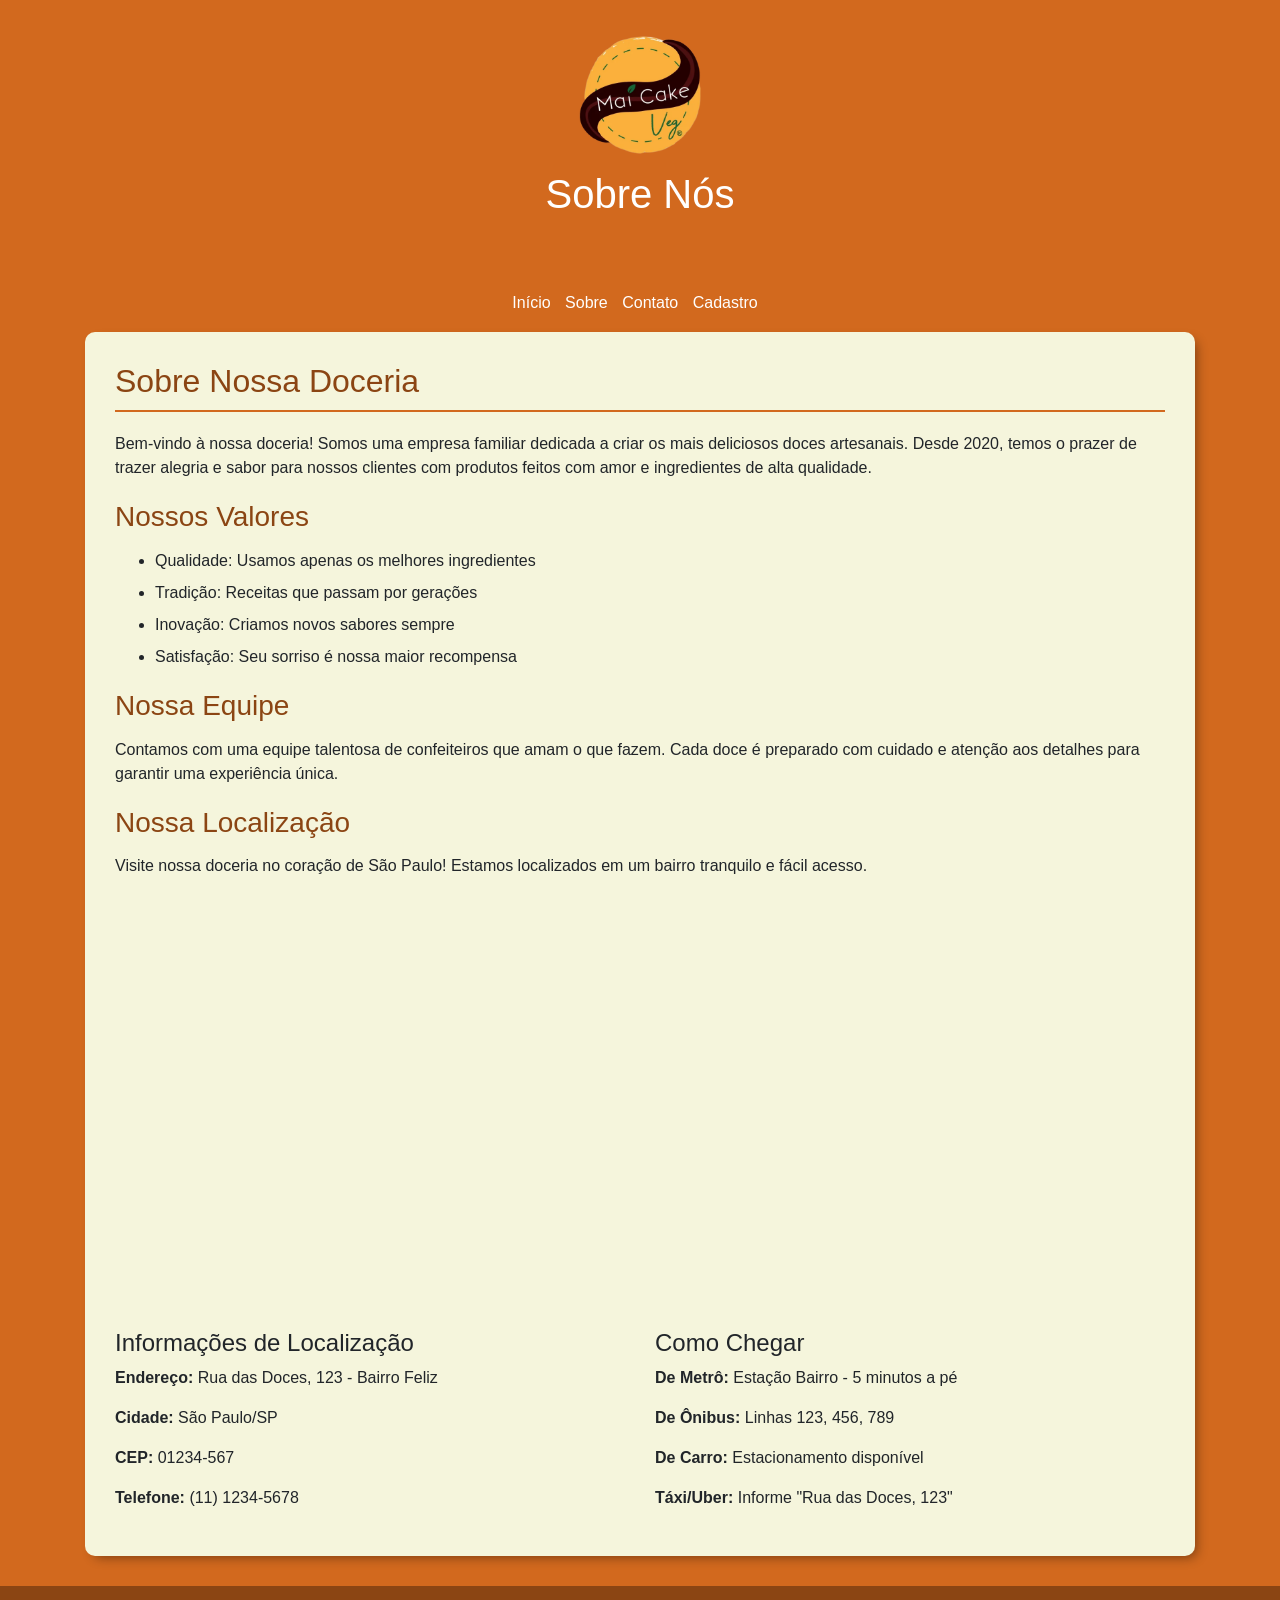
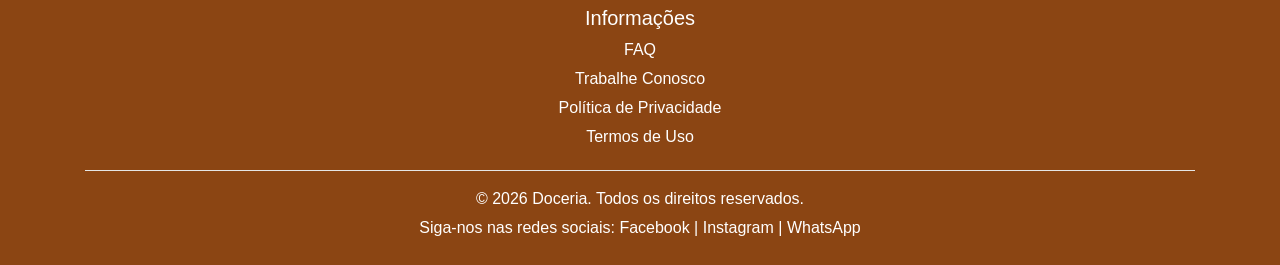
<file: sobre.html>
<!DOCTYPE html>
<html lang="pt-BR">
<head>
    <meta charset="UTF-8">
    <meta name="viewport" content="width=device-width, initial-scale=1.0">
    <title>Sobre e Contato - Doceria</title>
    <link rel="stylesheet" href="style.css">
    <link rel="stylesheet" href="https://stackpath.bootstrapcdn.com/bootstrap/4.5.2/css/bootstrap.min.css">
    <link rel="icon" href="img/favicon_io/favicon.ico" type="image/x-icon">
</head>
<body style="background-color: #D2691E;">
<header>
    <img class="logo" src="img/logo.png" alt="logo da doceria">
    <h1>Sobre Nós</h1>
</header>

<nav>
    <a href="index.html">Início</a>
    <a href="sobre.html">Sobre</a>
    <a href="contato.html">Contato</a>
    <a href="cadastro.html">Cadastro</a>
</nav>

<div class="container">
    <!-- Seção Sobre -->
    <section id="sobre" class="content-section" style="background-color: #f5f5dc; padding: 30px; border-radius: 10px; margin-bottom: 30px;">
        <h2>Sobre Nossa Doceria</h2>
        <p>Bem-vindo à nossa doceria! Somos uma empresa familiar dedicada a criar os mais deliciosos doces artesanais. Desde 2020, temos o prazer de trazer alegria e sabor para nossos clientes com produtos feitos com amor e ingredientes de alta qualidade.</p>
        
        <h3>Nossos Valores</h3>
        <ul>
            <li>Qualidade: Usamos apenas os melhores ingredientes</li>
            <li>Tradição: Receitas que passam por gerações</li>
            <li>Inovação: Criamos novos sabores sempre</li>
            <li>Satisfação: Seu sorriso é nossa maior recompensa</li>
        </ul>
        
        <h3>Nossa Equipe</h3>
        <p>Contamos com uma equipe talentosa de confeiteiros que amam o que fazem. Cada doce é preparado com cuidado e atenção aos detalhes para garantir uma experiência única.</p>
        
        <h3>Nossa Localização</h3>
        <p>Visite nossa doceria no coração de São Paulo! Estamos localizados em um bairro tranquilo e fácil acesso.</p>
        
        <!-- Mapa do Google Maps -->
        <div class="map-container" style="margin-top: 20px;">
            <iframe 
                src="https://www.google.com/maps/embed?pb=!1m18!1m12!1m3!1d3657.107466645944!2d-46.6565!3d-23.5505!2m3!1f0!2f0!3f0!3m2!1i1024!2i768!4f13.1!3m3!1m2!1s0x0%3A0x0!2zM23CsDMwJzAxLjgiTiA0NsKwMzknMjMuNCJF!5e0!3m2!1sen!2sbr!4v1234567890"
                width="100%" 
                height="400" 
                style="border:0; border-radius: 10px;" 
                allowfullscreen="" 
                loading="lazy">
            </iframe>
        </div>
        
        <div class="row mt-4">
            <div class="col-md-6">
                <h4>Informações de Localização</h4>
                <p><strong>Endereço:</strong> Rua das Doces, 123 - Bairro Feliz</p>
                <p><strong>Cidade:</strong> São Paulo/SP</p>
                <p><strong>CEP:</strong> 01234-567</p>
                <p><strong>Telefone:</strong> (11) 1234-5678</p>
            </div>
            <div class="col-md-6">
                <h4>Como Chegar</h4>
                <p><strong>De Metrô:</strong> Estação Bairro - 5 minutos a pé</p>
                <p><strong>De Ônibus:</strong> Linhas 123, 456, 789</p>
                <p><strong>De Carro:</strong> Estacionamento disponível</p>
                <p><strong>Táxi/Uber:</strong> Informe "Rua das Doces, 123"</p>
            </div>
        </div>
    </section>
</div>

<!-- Vlibras - Acessibilidade -->
<div vw class="enabled">
    <div vw-access-button class="active"></div>
    <div vw-plugin-wrapper>
        <div class="vw-plugin-top-wrapper"></div>
    </div>
</div>
<script src="https://vlibras.gov.br/app/vlibras-plugin.js"></script>
<script>
    new window.VLibras.Widget('https://vlibras.gov.br/app');
</script>

<footer style="background-color: #8B4513; color: white; text-align: center; padding: 20px; margin-top: 30px;">
    <div class="container">
        <div class="row">
            <div class="col-md-4">
                <h5>Informações</h5>
                <p><a href="#faq" style="color: white;" onclick="mostrarFAQ(); return false;">FAQ</a></p>
                <p><a href="#trabalhe" style="color: white;" onclick="mostrarTrabalhe(); return false;">Trabalhe Conosco</a></p>
                <p><a href="#" style="color: white;" onclick="mostrarPrivacidade(); return false;">Política de Privacidade</a></p>
                <p><a href="#" style="color: white;" onclick="mostrarTermos(); return false;">Termos de Uso</a></p>
            </div>
            
        </div>
        <hr style="background-color: white;">
        <p>&copy; 2026 Doceria. Todos os direitos reservados.</p>
    </div>
    
    <p>Siga-nos nas redes sociais: <a href="https://www.facebook.com/" target="_blank">Facebook</a> | <a href="https://www.instagram.com/" target="_blank">Instagram</a> | <a href="https://wa.me/5511999999999" target="_blank">WhatsApp</a></p>
</footer>

<!-- Vlibras - Acessibilidade -->
<div vw class="enabled">
    <div vw-access-button class="active"></div>
    <div vw-plugin-wrapper>
        <div class="vw-plugin-top-wrapper"> </div>
    </div>
</div>
<script src="https://vlibras.gov.br/app/vlibras-plugin.js"></script>
<script>
    new window.VLibras.Widget('https://vlibras.gov.br/app');
</script>

<script src="https://code.jquery.com/jquery-3.5.1.slim.min.js"></script>
<script src="https://cdn.jsdelivr.net/npm/@popperjs/core@2.5.4/dist/umd/popper.min.js"></script>
<script src="https://stackpath.bootstrapcdn.com/bootstrap/4.5.2/js/bootstrap.min.js"></script>
<script>
function mostrarFAQ() {
    var faqText = "=== FAQ - PERGUNTAS FREQUENTES ===\n\n" +
                 "1. COMO FAÇO PARA FAZER UM PEDIDO?\n" +
                 "Você pode fazer seu pedido de três formas:\n" +
                 "- Pelo nosso formulário de cadastro no site\n" +
                 "- Pelo WhatsApp (11) 9999-9999\n" +
                 "- Ligando diretamente para nossa loja\n\n" +
                 "2. QUAL O PRAZO DE ENTREGA?\n" +
                 "- Pedidos mínimos: 24 horas de antecedência\n" +
                 "- Pedidos acima de 50 unidades: 48 horas\n" +
                 "- Entrega em toda região metropolitana de SP\n\n" +
                 "3. FORMAS DE PAGAMENTO?\n" +
                 "- Cartão de crédito (todas bandeiras)\n" +
                 "- Cartão de débito\n" +
                 "- PIX\n" +
                 "- Transferência bancária\n" +
                 "- Dinheiro\n\n" +
                 "4. COMO ARMAZENAR OS DOCES?\n" +
                 "- Bolos e tortas: geladeira, consumir em 3 dias\n" +
                 "- Brownies e cookies: temperatura ambiente, 5 dias\n\n"                  
    
    alert(faqText);
}

function mostrarTrabalhe() {
    var trabalhoText = "=== TRABALHE CONOSCO ===\n\n" +
                    "🎯 REQUISITOS:\n" +
                    "• Boa comunicação\n" +
                    "• Organização e pontualidade\n" +
                    "• Paixão por confeitaria\n" +
                    "• Disponibilidade para fins de semana\n" +
                    "• Ensino médio completo\n\n" +
                    "🎁 BENEFÍCIOS:\n" +
                    "• Salário compatível com mercado\n" +
                    "• Vale-transporte e alimentação\n" +
                    "• Desconto em produtos\n" +
                    "• Oportunidade de crescimento\n\n" +
                    "📝 COMO SE CANDIDATAR:\n" +
                    "Envie currículo para: rh@doceria.com\n" +
                    "Assunto: 'Vaga [Nome] - [Seu Nome]'\n" +
                    "Telefone: (11) 9999-9999";
    
    alert(trabalhoText);
}

function mostrarPrivacidade() {
    var privacidadeText = "=== POLÍTICA DE PRIVACIDADE ===\n\n" +
                       "1. INFORMAÇÕES COLETADAS:\n" +
                       "Coletamos nome, e-mail, telefone, endereço e dados de pagamento\n" +
                       "essenciais para prestar nossos serviços.\n\n" +
                       "2. USO DAS INFORMAÇÕES:\n" +
                       "Processar pedidos, comunicação, informações sobre produtos\n" +
                       "e melhoria do atendimento. Nunca compartilhamos sem autorização.\n\n" +
                       "3. COMPARTILHAMENTO:\n" +
                       "Apenas com parceiros essenciais (entregas e pagamentos)\n" +
                       "que seguem padrões rigorosos de segurança.\n\n" +
                       "4. SEGURANÇA:\n" +
                       "Criptografia SSL em transações e servidores seguros.\n" +
                       "Equipe treinada para proteger seus dados.\n\n" +
                       "5. SEUS DIREITOS:\n" +
                       "Acessar, corrigir ou excluir dados a qualquer momento.\n" +
                       "Contato: privacidade@doceria.com | (11) 9999-9999";
    
    alert(privacidadeText);
}

function mostrarTermos() {
    var termosText = "=== TERMOS DE USO ===\n\n" +
                   "1. ACEITAÇÃO:\n" +
                   "Ao acessar nosso site e usar nossos serviços, você concorda\n" +
                   "integralmente com estes Termos de Uso.\n\n" +
                   "2. USO DOS SERVIÇOS:\n" +
                   "Serviços destinados a maiores de 18 anos ou acompanhados.\n" +
                   "Compromete-se a fornecer informações verdadeiras.\n\n" +
                   "3. PEDIDOS E PAGAMENTOS:\n" +
                   "Pedidos sujeitos à disponibilidade e confirmação.\n" +
                   "Preços podem mudar, mas pedidos confirmados mantêm valor.\n\n" +
                   "4. PROPRIEDADE INTELECTUAL:\n" +
                   "Todo conteúdo do site é protegido por direitos autorais.\n" +
                   "Proibida reprodução sem autorização expressa.\n\n" +
                   "5. CANCELAMENTO E REEMBOLSO:\n" +
                   "Cancelamento com 24h: reembolso integral.\n" +
                   "Menos de 24h: taxa de 50%.\n" +
                   "Problemas com produto: contato imediato.\n\n";
    
    alert(termosText);
}

</script>
</body>
</html>
</file>
<file: style.css>
#content-section {
    width: 950px;
   
}

header {
    display: flex;
    justify-content: space-between;
    align-items: center;
    text-align: center;
    background-color: #D2691E;
    color: #fff;
    margin-bottom: 30px;
    padding: 20px;
    
}

header img {
    width: 150px;
}


nav a {
    color: #fff;
    text-decoration: none;
    margin-right: 10px;
}
nav a:hover {
    text-decoration: none;
    color: #fff;
}


nav {
    text-align: center;
    padding: 15px;
    border-bottom: 2px solid #D2691E;
}

/* Estilos para a página sobre */
.content-section {
    box-shadow: rgba(0, 0, 0, 0.438) 5px 5px 12px -4px;
}

.content-section h2 {
    color: #8B4513;
    margin-bottom: 20px;
    border-bottom: 2px solid #D2691E;
    padding-bottom: 10px;
}

.content-section h3 {
    color: #8B4513;
    margin-top: 20px;
    margin-bottom: 15px;
}

.content-section ul {
    margin-bottom: 20px;
}

.d-block.w-100 {
    height: 150px !important;
}

.content-section li {
    margin-bottom: 8px;
}

.btn-primary {
    background-color: #D2691E;
    border-color: #D2691E;
}

.btn-primary:hover {
    background-color: #8B4513;
    border-color: #8B4513;
}

.btn-success {
    background-color: #28a745;
    border-color: #28a745;
}

.btn-success:hover {
    background-color: #218838;
    border-color: #1e7e34;
}

.form-control:focus {
    border-color: #D2691E;
    box-shadow: 0 0 0 0.2rem rgba(210, 105, 30, 0.25);
}
.carousel {
    margin-top: 20px;
    width: 100px; /* Ajuste o tamanho conforme necessário */
}

.carousel-item img {
    width: 100px; /* Ajuste o tamanho conforme necessário */
    height: auto;
    border-radius: 5px;
    box-shadow: black 0px 0px 5px;
}

#carouselExampleIndicators, #carouselExampleIndicators2, #carouselExampleIndicators3, #carouselExampleIndicators4 {
    width: 200px;
    margin: 10px; /* Ajuste o tamanho conforme necessário */
}

.carousel-indicators {
    margin: 0;
}

.menu-section {
    margin-top: 20px;
}

.menu-item {
    margin-bottom: 10px;
}




.menu-card {
    display: flex;
    align-items: center;
    margin-bottom: 20px;
    background-color: #f5e6d3; /* Cor marrom bem clarinho */
    padding: 20px;
    border-radius: 10px;
    box-shadow: rgba(0, 0, 0, 0.438) 5px 5px 12px -4px;
}

.menu-card .carousel {
    margin-right: 20px;
}

footer {
    background-color: #e9af86;
    text-align: center;
    margin-top: 20px;
    padding: 2px;
    margin-bottom: 0px;
}

footer .row {
    justify-content: center;
}

footer .col-md-4 {
    text-align: center;
}

footer p {
    color: #fff;
    margin: 5px;
}
footer a {
    color: #fff;
    text-decoration: none;
}
footer a:hover {
    text-decoration: none;
    color: #fff;
}
</file>
